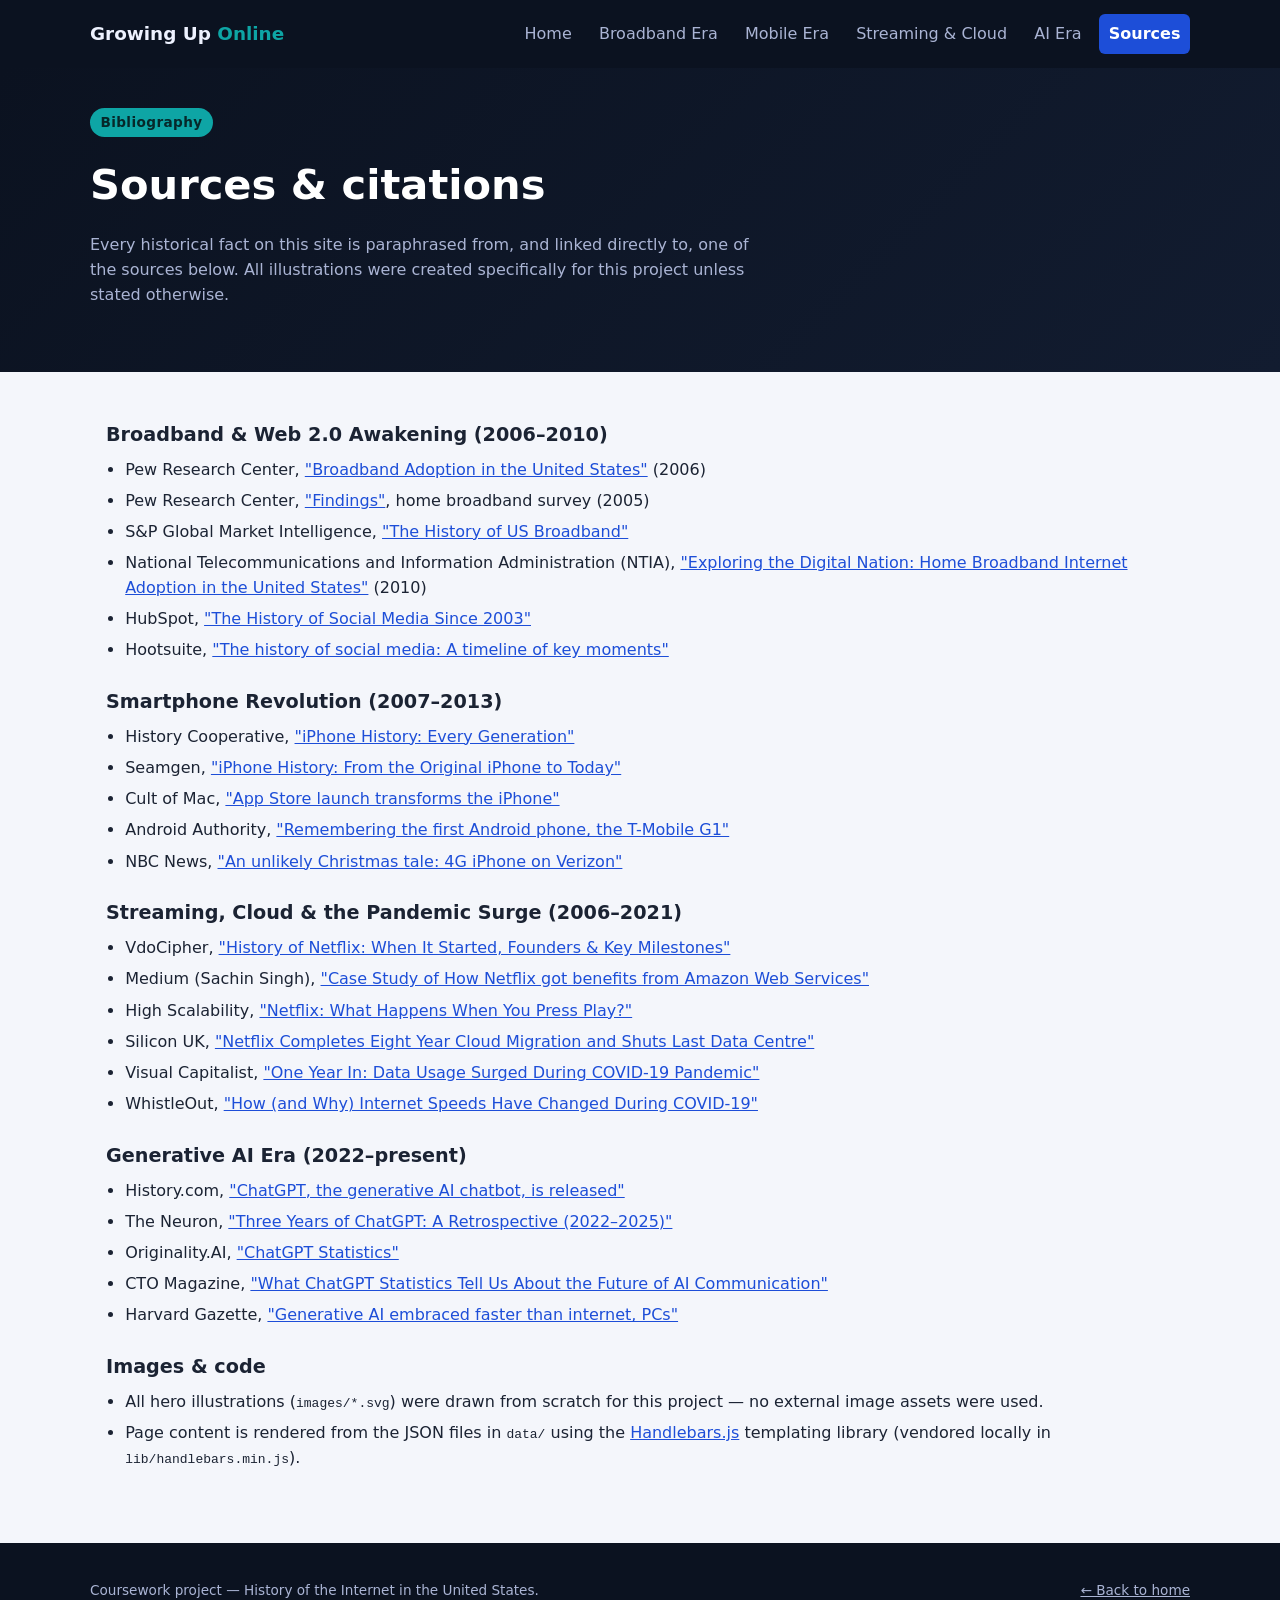
<file: sources.html>
<!DOCTYPE html>
<html lang="en">
<head>
  <meta charset="UTF-8">
  <meta name="viewport" content="width=device-width, initial-scale=1.0">
  <title>Sources &amp; Citations — Growing Up Online</title>
  <meta name="description" content="Full list of sources cited for every fact and image used across this site.">
  <link rel="stylesheet" href="css/style.css">
</head>
<body>
  <a class="skip-link" href="#main-content">Skip to main content</a>

  <header class="site-header">
    <div class="header-inner">
      <a class="site-title" href="index.html">Growing Up <span>Online</span></a>
      <nav class="main-nav" aria-label="Primary">
        <ul>
          <li><a href="index.html">Home</a></li>
          <li><a href="broadband-era.html">Broadband Era</a></li>
          <li><a href="mobile-era.html">Mobile Era</a></li>
          <li><a href="streaming-cloud.html">Streaming &amp; Cloud</a></li>
          <li><a href="ai-era.html">AI Era</a></li>
          <li><a href="sources.html" aria-current="page">Sources</a></li>
        </ul>
      </nav>
    </div>
  </header>

  <section class="hero" aria-labelledby="hero-heading">
    <div class="hero-inner">
      <span class="era-label">Bibliography</span>
      <h1 id="hero-heading">Sources &amp; citations</h1>
      <p>
        Every historical fact on this site is paraphrased from, and linked directly to, one of
        the sources below. All illustrations were created specifically for this project unless
        stated otherwise.
      </p>
    </div>
  </section>

  <main id="main-content">
    <div class="sources-group">
      <h2>Broadband &amp; Web 2.0 Awakening (2006&ndash;2010)</h2>
      <ul>
        <li>Pew Research Center, <a href="https://www.pewresearch.org/internet/2006/05/28/part-1-broadband-adoption-in-the-united-states/" target="_blank" rel="noopener noreferrer">"Broadband Adoption in the United States"</a> (2006)</li>
        <li>Pew Research Center, <a href="https://www.pewresearch.org/internet/2005/09/21/findings/" target="_blank" rel="noopener noreferrer">"Findings"</a>, home broadband survey (2005)</li>
        <li>S&amp;P Global Market Intelligence, <a href="https://www.spglobal.com/market-intelligence/en/news-insights/research/the-history-of-us-broadband" target="_blank" rel="noopener noreferrer">"The History of US Broadband"</a></li>
        <li>National Telecommunications and Information Administration (NTIA), <a href="https://www.ntia.gov/report/2010/exploring-digital-nation-home-broadband-internet-adoption-united-states" target="_blank" rel="noopener noreferrer">"Exploring the Digital Nation: Home Broadband Internet Adoption in the United States"</a> (2010)</li>
        <li>HubSpot, <a href="https://blog.hubspot.com/marketing/social-media-history" target="_blank" rel="noopener noreferrer">"The History of Social Media Since 2003"</a></li>
        <li>Hootsuite, <a href="https://blog.hootsuite.com/history-social-media/" target="_blank" rel="noopener noreferrer">"The history of social media: A timeline of key moments"</a></li>
      </ul>
    </div>

    <div class="sources-group">
      <h2>Smartphone Revolution (2007&ndash;2013)</h2>
      <ul>
        <li>History Cooperative, <a href="https://historycooperative.org/the-history-of-the-iphone/" target="_blank" rel="noopener noreferrer">"iPhone History: Every Generation"</a></li>
        <li>Seamgen, <a href="https://www.seamgen.com/blog/iphone-history-original-iphone-to-current-iphone" target="_blank" rel="noopener noreferrer">"iPhone History: From the Original iPhone to Today"</a></li>
        <li>Cult of Mac, <a href="https://www.cultofmac.com/apple-history/apple-app-store-launch" target="_blank" rel="noopener noreferrer">"App Store launch transforms the iPhone"</a></li>
        <li>Android Authority, <a href="https://www.androidauthority.com/first-android-phone-t-mobile-g1-htc-dream-906362/" target="_blank" rel="noopener noreferrer">"Remembering the first Android phone, the T-Mobile G1"</a></li>
        <li>NBC News, <a href="https://www.nbcnews.com/tech/tech-news/unlikely-christmas-tale-4g-iphone-verizon-after-holiday-flna125994" target="_blank" rel="noopener noreferrer">"An unlikely Christmas tale: 4G iPhone on Verizon"</a></li>
      </ul>
    </div>

    <div class="sources-group">
      <h2>Streaming, Cloud &amp; the Pandemic Surge (2006&ndash;2021)</h2>
      <ul>
        <li>VdoCipher, <a href="https://www.vdocipher.com/blog/history-of-neflix/" target="_blank" rel="noopener noreferrer">"History of Netflix: When It Started, Founders &amp; Key Milestones"</a></li>
        <li>Medium (Sachin Singh), <a href="https://medium.com/@sachin28/case-study-of-how-netflix-got-benefits-from-amazon-web-services-53d3ad0256bd" target="_blank" rel="noopener noreferrer">"Case Study of How Netflix got benefits from Amazon Web Services"</a></li>
        <li>High Scalability, <a href="https://highscalability.com/netflix-what-happens-when-you-press-play/" target="_blank" rel="noopener noreferrer">"Netflix: What Happens When You Press Play?"</a></li>
        <li>Silicon UK, <a href="https://www.silicon.co.uk/cloud/cloud-management/netflix-completes-cloud-migration-data-centre-185843" target="_blank" rel="noopener noreferrer">"Netflix Completes Eight Year Cloud Migration and Shuts Last Data Centre"</a></li>
        <li>Visual Capitalist, <a href="https://www.visualcapitalist.com/data-usage-surged-during-pandemic/" target="_blank" rel="noopener noreferrer">"One Year In: Data Usage Surged During COVID-19 Pandemic"</a></li>
        <li>WhistleOut, <a href="https://www.whistleout.com/Internet/Guides/pandemic-internet-speed-changes" target="_blank" rel="noopener noreferrer">"How (and Why) Internet Speeds Have Changed During COVID-19"</a></li>
      </ul>
    </div>

    <div class="sources-group">
      <h2>Generative AI Era (2022&ndash;present)</h2>
      <ul>
        <li>History.com, <a href="https://www.history.com/this-day-in-history/november-30/chatgpt-released-openai" target="_blank" rel="noopener noreferrer">"ChatGPT, the generative AI chatbot, is released"</a></li>
        <li>The Neuron, <a href="https://www.theneuron.ai/explainer-articles/three-years-of-chatgpt-a-retrospective-2022-2025/" target="_blank" rel="noopener noreferrer">"Three Years of ChatGPT: A Retrospective (2022&ndash;2025)"</a></li>
        <li>Originality.AI, <a href="https://originality.ai/blog/chatgpt-statistics" target="_blank" rel="noopener noreferrer">"ChatGPT Statistics"</a></li>
        <li>CTO Magazine, <a href="https://ctomagazine.com/what-chatgpt-statistics-tell-us-about-the-future-of-ai-communication/" target="_blank" rel="noopener noreferrer">"What ChatGPT Statistics Tell Us About the Future of AI Communication"</a></li>
        <li>Harvard Gazette, <a href="https://news.harvard.edu/gazette/story/2024/10/generative-ai-embraced-faster-than-internet-pcs/" target="_blank" rel="noopener noreferrer">"Generative AI embraced faster than internet, PCs"</a></li>
      </ul>
    </div>

    <div class="sources-group">
      <h2>Images &amp; code</h2>
      <ul>
        <li>All hero illustrations (<code>images/*.svg</code>) were drawn from scratch for this project &mdash; no external image assets were used.</li>
        <li>Page content is rendered from the JSON files in <code>data/</code> using the <a href="https://handlebarsjs.com/" target="_blank" rel="noopener noreferrer">Handlebars.js</a> templating library (vendored locally in <code>lib/handlebars.min.js</code>).</li>
      </ul>
    </div>
  </main>

  <footer class="site-footer">
    <div class="footer-inner">
      <p>Coursework project &mdash; History of the Internet in the United States.</p>
      <p><a href="index.html">&larr; Back to home</a></p>
    </div>
  </footer>
</body>
</html>
</file>
<file: css/style.css>
/* ===================================================================
   Growing Up Online — site stylesheet
   Mobile-first: base rules target small screens, media queries widen
   the layout for tablet (600px) and desktop (900px) breakpoints.
=================================================================== */

:root {
  --color-bg: #0b1220;
  --color-bg-alt: #121c30;
  --color-surface: #ffffff;
  --color-surface-alt: #f4f6fb;
  --color-text: #1b2333;
  --color-text-muted: #4a5568;
  --color-heading: #0b1220;
  --color-primary: #1d4ed8;
  --color-primary-dark: #1739a6;
  --color-accent: #0ea5a5;
  --color-border: #d9deea;
  --color-on-dark: #eef2ff;
  --color-on-dark-muted: #aab4d4;
  --focus-ring: 3px solid #f7b500;
  --radius: 10px;
  --max-width: 1100px;
  --font-base: "Segoe UI", system-ui, -apple-system, Roboto, Helvetica, Arial, sans-serif;
}

* {
  box-sizing: border-box;
}

html {
  scroll-behavior: smooth;
}

body {
  margin: 0;
  font-family: var(--font-base);
  color: var(--color-text);
  background: var(--color-surface-alt);
  line-height: 1.55;
}

img {
  max-width: 100%;
  display: block;
}

a {
  color: var(--color-primary);
}

a:hover,
a:focus {
  color: var(--color-primary-dark);
}

:focus-visible {
  outline: var(--focus-ring);
  outline-offset: 2px;
}

.skip-link {
  position: absolute;
  left: -999px;
  top: auto;
  background: #ffffff;
  color: var(--color-text);
  padding: 0.75rem 1.25rem;
  z-index: 100;
  border-radius: 0 0 var(--radius) 0;
}

.skip-link:focus {
  left: 0;
  top: 0;
}

/* ---------- Header / nav ---------- */

.site-header {
  background: var(--color-bg);
  color: var(--color-on-dark);
  padding: 0.9rem 1rem;
}

.header-inner {
  max-width: var(--max-width);
  margin: 0 auto;
  display: flex;
  align-items: center;
  justify-content: space-between;
  gap: 1rem;
  flex-wrap: wrap;
}

.site-title {
  font-size: 1.15rem;
  font-weight: 700;
  margin: 0;
  color: var(--color-on-dark);
  text-decoration: none;
  white-space: nowrap;
}

.site-title span {
  color: var(--color-accent);
}

.main-nav ul {
  list-style: none;
  display: flex;
  flex-wrap: wrap;
  gap: 0.25rem 0.5rem;
  margin: 0;
  padding: 0;
}

.main-nav a {
  color: var(--color-on-dark-muted);
  text-decoration: none;
  font-size: 0.95rem;
  padding: 0.45rem 0.6rem;
  border-radius: 6px;
  display: inline-block;
}

.main-nav a:hover,
.main-nav a:focus {
  background: rgba(255, 255, 255, 0.08);
  color: var(--color-on-dark);
}

.main-nav a[aria-current="page"] {
  background: var(--color-primary);
  color: #ffffff;
  font-weight: 600;
}

/* ---------- Hero ---------- */

.hero {
  background: linear-gradient(135deg, var(--color-bg) 0%, var(--color-bg-alt) 100%);
  color: var(--color-on-dark);
  padding: 2.5rem 1rem 3rem;
}

.hero-inner {
  max-width: var(--max-width);
  margin: 0 auto;
}

.hero h1 {
  font-size: clamp(1.6rem, 5vw, 2.6rem);
  margin: 0 0 0.5rem;
  color: #ffffff;
}

.hero .era-label {
  display: inline-block;
  background: var(--color-accent);
  color: #06282a;
  font-weight: 700;
  font-size: 0.85rem;
  letter-spacing: 0.03em;
  padding: 0.25rem 0.65rem;
  border-radius: 999px;
  margin-bottom: 1rem;
}

.hero p {
  max-width: 65ch;
  color: var(--color-on-dark-muted);
}

.hero-image {
  margin-top: 1.5rem;
  border-radius: var(--radius);
  overflow: hidden;
  background: var(--color-bg-alt);
}

.hero-image img {
  width: 100%;
  max-height: 300px;
  object-fit: cover;
}

.hero-image figcaption {
  font-size: 0.8rem;
  color: var(--color-on-dark-muted);
  padding: 0.4rem 0.1rem 0;
}

/* ---------- Main content ---------- */

main {
  max-width: var(--max-width);
  margin: 0 auto;
  padding: 2rem 1rem 3rem;
}

.section-heading {
  font-size: 1.4rem;
  margin: 2rem 0 1rem;
  color: var(--color-heading);
}

.section-heading:first-child {
  margin-top: 0;
}

/* ---------- Nav cards (home page) ---------- */

.era-grid {
  display: grid;
  grid-template-columns: 1fr;
  gap: 1rem;
}

.era-card {
  background: var(--color-surface);
  border: 1px solid var(--color-border);
  border-radius: var(--radius);
  padding: 1.25rem;
  text-decoration: none;
  color: var(--color-text);
  display: block;
  transition: transform 0.15s ease, box-shadow 0.15s ease;
}

.era-card:hover,
.era-card:focus-visible {
  transform: translateY(-2px);
  box-shadow: 0 8px 20px rgba(15, 23, 42, 0.12);
  color: var(--color-text);
}

.era-card .era-years {
  color: var(--color-primary);
  font-weight: 700;
  font-size: 0.85rem;
  text-transform: uppercase;
  letter-spacing: 0.04em;
}

.era-card h3 {
  margin: 0.3rem 0 0.4rem;
  font-size: 1.15rem;
}

.era-card p {
  margin: 0;
  color: var(--color-text-muted);
  font-size: 0.95rem;
}

/* ---------- Timeline ---------- */

.timeline {
  list-style: none;
  margin: 0;
  padding: 0;
  border-left: 3px solid var(--color-accent);
}

.timeline li {
  position: relative;
  padding: 0 0 1.4rem 1.4rem;
}

.timeline li::before {
  content: "";
  position: absolute;
  left: -9px;
  top: 4px;
  width: 15px;
  height: 15px;
  border-radius: 50%;
  background: var(--color-accent);
  border: 3px solid var(--color-surface-alt);
}

.timeline .tl-year {
  font-weight: 700;
  color: var(--color-primary);
  display: block;
  font-size: 0.9rem;
}

.timeline .tl-headline {
  font-weight: 600;
  margin: 0.15rem 0 0.2rem;
}

.timeline .tl-era a {
  font-size: 0.85rem;
  text-decoration: none;
  color: var(--color-text-muted);
  background: var(--color-surface);
  border: 1px solid var(--color-border);
  border-radius: 999px;
  padding: 0.15rem 0.55rem;
}

.timeline .tl-era a:hover {
  color: var(--color-primary);
  border-color: var(--color-primary);
}

/* ---------- Event cards (era pages) ---------- */

.event-list {
  list-style: none;
  margin: 0;
  padding: 0;
  display: grid;
  gap: 1rem;
}

.event-card {
  background: var(--color-surface);
  border: 1px solid var(--color-border);
  border-left: 5px solid var(--color-primary);
  border-radius: var(--radius);
  padding: 1.1rem 1.25rem;
}

.event-card .event-year {
  font-weight: 800;
  color: var(--color-primary);
  font-size: 1.1rem;
}

.event-card h3 {
  margin: 0.15rem 0 0.5rem;
  font-size: 1.1rem;
}

.event-card p {
  margin: 0 0 0.6rem;
  color: var(--color-text);
}

.event-card .event-source {
  font-size: 0.82rem;
  color: var(--color-text-muted);
}

.event-card .event-source a {
  color: var(--color-text-muted);
}

/* ---------- Data-status banners (JSON validation feedback) ---------- */

.data-status {
  border-radius: var(--radius);
  padding: 0.9rem 1.1rem;
  margin: 0 0 1.25rem;
  font-size: 0.95rem;
}

.data-status.is-error {
  background: #fdeaea;
  border: 1px solid #e2a3a3;
  color: #7a1f1f;
}

.data-status.is-loading {
  background: #eef2ff;
  border: 1px solid #c7d2fe;
  color: #333f63;
}

/* ---------- Sources page ---------- */

.sources-group h2 {
  margin-bottom: 0.5rem;
  font-size: 1.2rem;
}

.sources-group ul {
  margin: 0 0 1.5rem;
  padding-left: 1.2rem;
}

.sources-group li {
  margin-bottom: 0.4rem;
}

/* ---------- Footer ---------- */

.site-footer {
  background: var(--color-bg);
  color: var(--color-on-dark-muted);
  padding: 1.5rem 1rem;
  font-size: 0.85rem;
}

.site-footer .footer-inner {
  max-width: var(--max-width);
  margin: 0 auto;
  display: flex;
  flex-wrap: wrap;
  gap: 0.5rem 1.5rem;
  justify-content: space-between;
}

.site-footer a {
  color: var(--color-on-dark-muted);
}

/* ---------- Responsive breakpoints ---------- */

@media (min-width: 600px) {
  .era-grid {
    grid-template-columns: 1fr 1fr;
  }
}

@media (min-width: 900px) {
  .era-grid {
    grid-template-columns: repeat(4, 1fr);
  }

  .main-nav a {
    font-size: 1rem;
  }
}

@media (prefers-reduced-motion: reduce) {
  html {
    scroll-behavior: auto;
  }
  .era-card {
    transition: none;
  }
}
</file>
